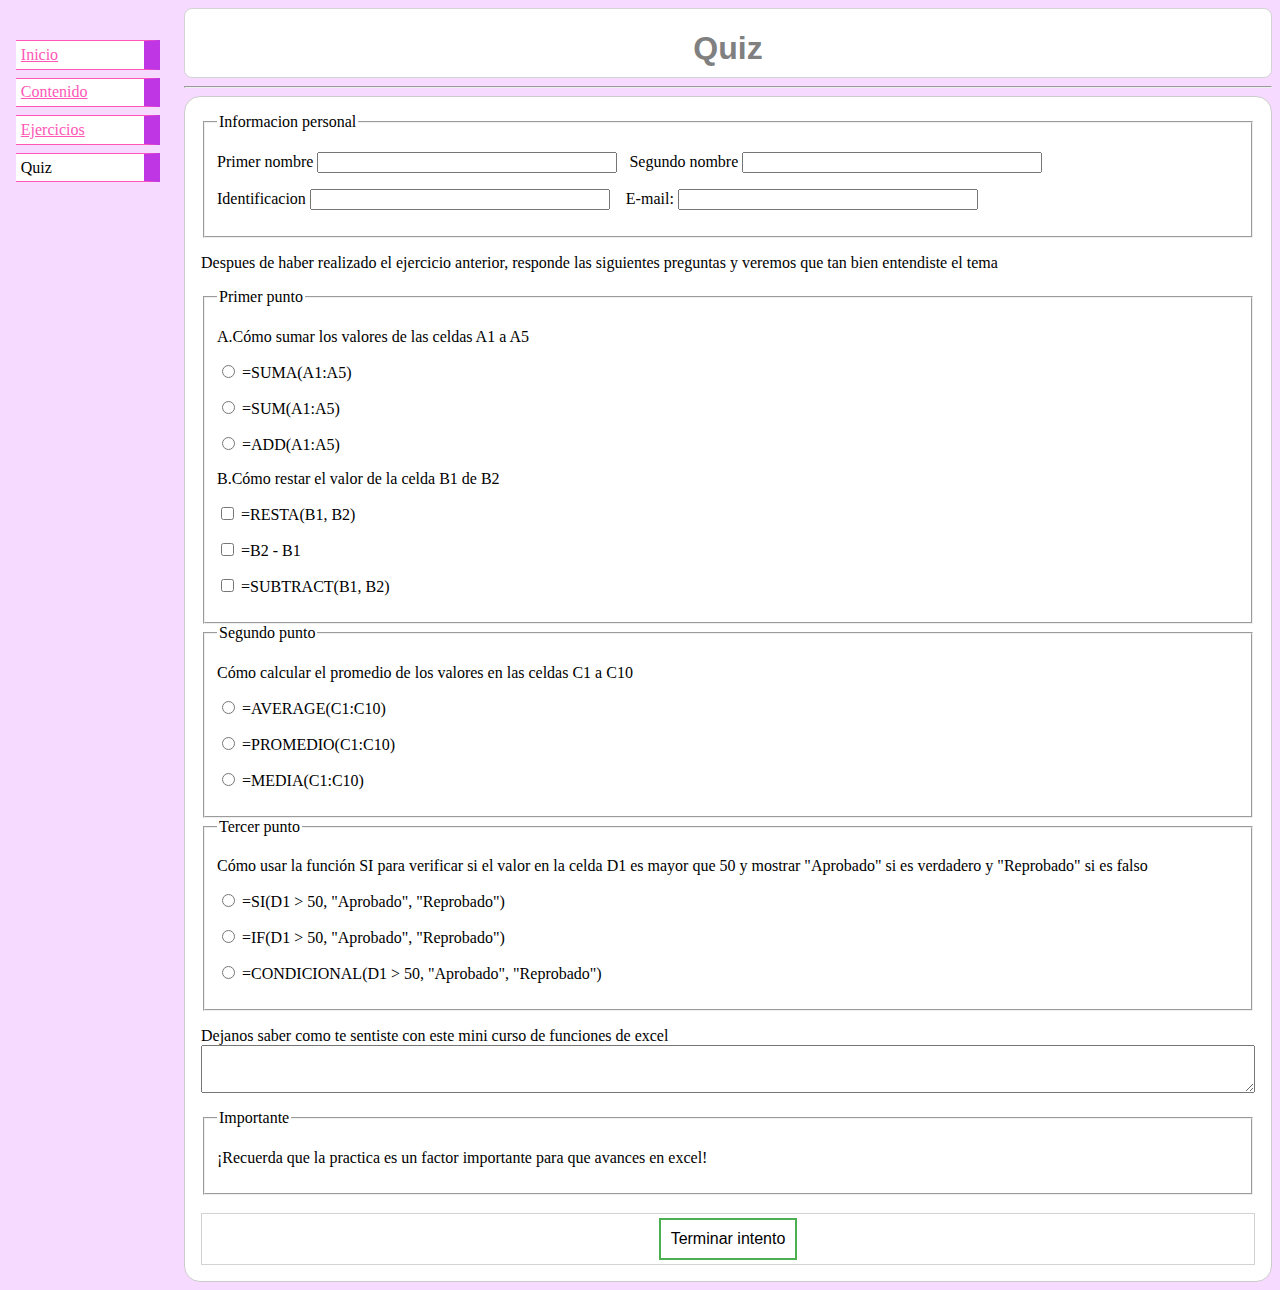
<file: Quiz.html>
<HTML>
<HEAD>
<TITLE>Quiz</TITLE>
<LINK rel="stylesheet" href="Style.css">
</HEAD>
<BODY>
<!-- Menú de navegación del sitio -->
<ul class="navbar">
<li><a href="Funciones de excel.html">Inicio</a>
<li><a href="Contenido.html">Contenido</a>
<li><a href="Ejercicios.html">Ejercicios</a>
<li>Quiz
</ul>
<div class="frmTitle">
<H1 class="frm">Quiz</H1>
</div>
<HR>

<form>



<fieldset>
<legend> Informacion personal </legend>
<p><label>Primer nombre <input class="info"></label>&nbsp;&nbsp;&nbsp;<label>Segundo nombre <input class="info"></label></p>
<p><label>Identificacion <input class="info" type="tel"></label>&nbsp;&nbsp;&nbsp;
<label>E-mail: <input class="info" type=email></label></p>

</fieldset>
<p>Despues de haber realizado el ejercicio anterior, responde las siguientes preguntas y veremos que tan bien entendiste el tema</p>
<fieldset>
<legend> Primer punto </legend>
<p>A.Cómo sumar los valores de las celdas A1 a A5</p>

<p><label> <input type=radio name=size> =SUMA(A1:A5) </label></p>
<p><label> <input type=radio name=size> =SUM(A1:A5) </label></p>
<p><label> <input type=radio name=size> =ADD(A1:A5) </label></p>

<P>B.Cómo restar el valor de la celda B1 de B2</P>
<p><label> <input type=checkbox> =RESTA(B1, B2) </label></p>
<p><label> <input type=checkbox> =B2 - B1 </label></p>
<p><label> <input type=checkbox> =SUBTRACT(B1, B2)</label></p>

</fieldset>
<fieldset>
<legend>Segundo punto</legend>
<p>Cómo calcular el promedio de los valores en las celdas C1 a C10</p>
<p><label> <input type=radio name=size> =AVERAGE(C1:C10) </label></p>
<p><label> <input type=radio name=size> =PROMEDIO(C1:C10) </label></p>
<p><label> <input type=radio name=size> =MEDIA(C1:C10)</label></p>
</fieldset>

<fieldset>
<legend>Tercer punto</legend>
<p>Cómo usar la función SI para verificar si el valor en la celda D1 es mayor que 50 y mostrar "Aprobado" si es verdadero y "Reprobado" si es falso</p>
<p><label> <input type=radio name=size> =SI(D1 > 50, "Aprobado", "Reprobado") </label></p>
<p><label> <input type=radio name=size> =IF(D1 > 50, "Aprobado", "Reprobado") </label></p>
<p><label> <input type=radio name=size> =CONDICIONAL(D1 > 50, "Aprobado", "Reprobado")</label></p>
</fieldset>
<p><label>Dejanos saber como te sentiste con este mini curso de funciones de excel <textarea></textarea></label></p>
<fieldset>
<legend>Importante</legend>
<p>¡Recuerda que la practica es un factor importante para que avances en excel!</p>
</fieldset>


<br>
<div class="center"><button class="button button1" onClick="alert('He finished his quiz successfully./Termino su quiz con exito');">Terminar intento</button></div>
</form>





</BODY>
</HTML>
</file>
<file: Style.css>
body {
  padding-left: 11em;
  font-family: Georgia, "Times New Roman",
        Times, serif;
  color: black;
  background-color:#F7DAFF  }
ul.navbar {
  list-style-type: none;
  padding: 0;
  margin: 0;
  position: absolute;
  top: 2em;
  left: 1em;
  width: 9em }
h1 {
  font-family: Helvetica, Geneva, Arial,
        SunSans-Regular, sans-serif; color:#FF56B7}
h2 { color:#FF56B7}
h3 {color: #FF56B7}
h4 {color:  #FF56B7}
h5 {color: #FF56B7}
h6 {color: #FF56B7}

h1.frm {
  font-family: "Segoe UI", Geneva, Arial,
        SunSans-Regular, sans-serif; color:gray;
		text-align:center;height:25px
}

	
ul.navbar li {
  background: white;
  margin: 0.5em 0;
  padding: 0.3em;
  border-right: 1em solid #BF36E5;
  border-top: 0.1em solid #FF56B7;
  border-bottom:0.1em solid #FF56B7 }
  
ul.navbar a {
  text-decoration: underline }
a:link {
  color: #FF56B7 }
a:visited {
  color: purple }
  
address {
  margin-top: 1em;
  font-family:;
  font-size: x-small;
  font-style:italic;
  padding-top: 1em;
  border-top: thin dotted }
  
p.dotted {border-style: dotted;}
p.dashed {border-style: dashed;}

.button {
  border: none;
  color: white;
  padding: 10px 10px;
  text-align: center;
  text-decoration: none;
  display: inline-block;
  font-size: 16px;
  margin: 4px 2px;
  transition-duration: 0.4s;
  cursor: pointer;
}

.button1 {
  background-color: white;
  color: black;
  border: 2px solid #4CAF50;
}

.button1:hover {
  background-color: #4CAF50;
  color: white;
}

form {
  margin: 0 auto;
  padding: 1em;
  border: 1px solid #CCC;
  border-radius: 1em;
  background-color: white;
  color: black;
}


input.info{
  width: 300px;	
}


 textarea {
  font: 1em sans-serif;
  /* Ancho */
  width: 100%;
  box-sizing: border-box;
  vertical-align: top;
  height: 3em;
}

input:focus, textarea:focus {
  /* al recibir el enfoque se resalta el elemento input */
   border-color: #000;
   background-color: lightblue;
}


.center {
  display: flex;
  justify-content: center;
  align-items: center;
  border: 1px solid lightgray; 
}

div.frmTitle {
  display: flex;
  border-radius: 8px;
  justify-content: center;
  align-items: center;
  border: 1px solid lightgray; 
  background-color: white;
}

div.polaroid {
  width: 20%;
  background-color: white;
  box-shadow: 0 4px 8px 0 rgba(0, 0, 0, 0.2), 0 6px 20px 0 rgba(0, 0, 0, 0.19);
  margin-bottom: 10px;
  margin-left: 240px;
}

div.container {
  text-align: center;
  padding: 1px 2px;
}

td, th {
  border: 1px solid #BF36E5;
  padding: 5px;
}
td{
  background: white;
  color: black;
}

 th {
  background: #FFC7EC;
  color: white;
  border-radius: 0.5em;
  top: 0;
  padding: 5px;
}
</file>
